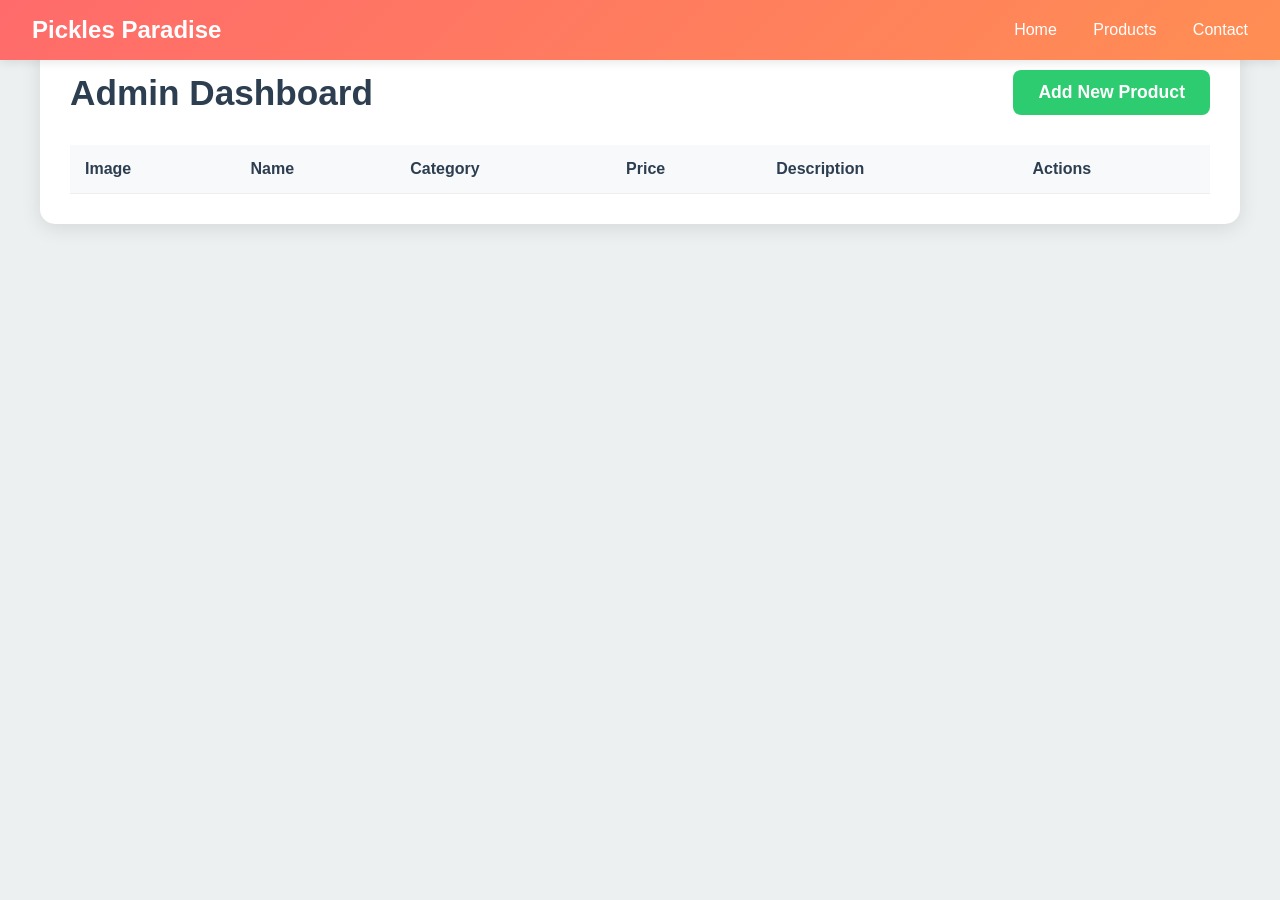
<file: dashboard.html>
<!DOCTYPE html>
<html lang="en">
<head>
    <meta charset="UTF-8">
    <meta name="viewport" content="width=device-width, initial-scale=1.0">
    <title>Admin Dashboard - Pickles Paradise</title>
    <link rel="stylesheet" href="styles.css">
    <link rel="stylesheet" href="https://cdnjs.cloudflare.com/ajax/libs/font-awesome/6.0.0/css/all.min.css">
    <style>
        .dashboard-section {
            max-width: 1200px;
            margin: 40px auto;
            padding: 30px;
            background: #fff;
            border-radius: 15px;
            box-shadow: 0 4px 20px rgba(0, 0, 0, 0.1);
        }

        .dashboard-header {
            display: flex;
            justify-content: space-between;
            align-items: center;
            margin-bottom: 30px;
        }

        .dashboard-header h1 {
            color: #2c3e50;
            font-size: 2.2em;
        }

        .add-product-btn {
            background: #2ecc71;
            color: white;
            padding: 12px 25px;
            border: none;
            border-radius: 8px;
            font-size: 1.1em;
            font-weight: 600;
            cursor: pointer;
            transition: all 0.3s ease;
        }

        .add-product-btn:hover {
            background: #27ae60;
        }

        .products-table {
            width: 100%;
            border-collapse: collapse;
            margin-top: 20px;
        }

        .products-table th,
        .products-table td {
            padding: 15px;
            text-align: left;
            border-bottom: 1px solid #eee;
        }

        .products-table th {
            background: #f8f9fa;
            font-weight: 600;
            color: #2c3e50;
        }

        .products-table tr:hover {
            background: #f8f9fa;
        }

        .action-btn {
            padding: 8px 15px;
            border: none;
            border-radius: 5px;
            cursor: pointer;
            font-weight: 500;
            transition: all 0.3s ease;
        }

        .edit-btn {
            background: #3498db;
            color: white;
        }

        .edit-btn:hover {
            background: #2980b9;
        }

        .delete-btn {
            background: #e74c3c;
            color: white;
        }

        .delete-btn:hover {
            background: #c0392b;
        }

        .product-form {
            display: none;
            background: #f8f9fa;
            padding: 25px;
            border-radius: 10px;
            margin-top: 20px;
        }

        .product-form.active {
            display: block;
        }

        .form-group {
            margin-bottom: 20px;
        }

        .form-group label {
            display: block;
            margin-bottom: 8px;
            color: #2c3e50;
            font-weight: 500;
        }

        .form-group input,
        .form-group textarea,
        .form-group select {
            width: 100%;
            padding: 12px;
            border: 2px solid #e9ecef;
            border-radius: 8px;
            font-size: 1em;
            transition: border-color 0.3s ease;
        }

        .form-group input:focus,
        .form-group textarea:focus,
        .form-group select:focus {
            outline: none;
            border-color: #2ecc71;
        }

        .form-group textarea {
            min-height: 100px;
            resize: vertical;
        }

        .form-row {
            display: grid;
            grid-template-columns: 1fr 1fr;
            gap: 20px;
        }

        .form-actions {
            display: flex;
            gap: 15px;
            margin-top: 20px;
        }

        .save-btn {
            background: #2ecc71;
            color: white;
            padding: 12px 25px;
            border: none;
            border-radius: 8px;
            font-size: 1.1em;
            font-weight: 600;
            cursor: pointer;
            transition: all 0.3s ease;
        }

        .save-btn:hover {
            background: #27ae60;
        }

        .cancel-btn {
            background: #e74c3c;
            color: white;
            padding: 12px 25px;
            border: none;
            border-radius: 8px;
            font-size: 1.1em;
            font-weight: 600;
            cursor: pointer;
            transition: all 0.3s ease;
        }

        .cancel-btn:hover {
            background: #c0392b;
        }

        .product-image-preview {
            width: 100px;
            height: 100px;
            object-fit: cover;
            border-radius: 8px;
            margin-top: 10px;
        }

        .success-message {
            background: #d4edda;
            color: #155724;
            padding: 15px;
            border-radius: 8px;
            margin-bottom: 20px;
            display: none;
        }

        .error-message {
            background: #f8d7da;
            color: #721c24;
            padding: 15px;
            border-radius: 8px;
            margin-bottom: 20px;
            display: none;
        }
    </style>
</head>
<body>
    <!-- Navbar -->
    <nav class="navbar">
        <div class="logo">Pickles Paradise</div>
        <div class="nav-links">
            <a href="index.html">Home</a>
            <a href="products.html">Products</a>
            <a href="contact.html">Contact</a>
        </div>
    </nav>

    <!-- Dashboard Section -->
    <section class="dashboard-section">
        <div class="dashboard-header">
            <h1>Admin Dashboard</h1>
            <button class="add-product-btn" onclick="showAddProductForm()">Add New Product</button>
        </div>

        <!-- Success/Error Messages -->
        <div id="success-message" class="success-message"></div>
        <div id="error-message" class="error-message"></div>

        <!-- Products Table -->
        <table class="products-table">
            <thead>
                <tr>
                    <th>Image</th>
                    <th>Name</th>
                    <th>Category</th>
                    <th>Price</th>
                    <th>Description</th>
                    <th>Actions</th>
                </tr>
            </thead>
            <tbody id="products-table-body">
                <!-- Products will be dynamically added here -->
            </tbody>
        </table>

        <!-- Add/Edit Product Form -->
        <div id="product-form" class="product-form">
            <h2 id="form-title">Add New Product</h2>
            <form id="product-form-element" onsubmit="handleProductSubmit(event)">
                <input type="hidden" id="product-id">
                <div class="form-row">
                    <div class="form-group">
                        <label for="product-name">Product Name *</label>
                        <input type="text" id="product-name" required>
                    </div>
                    <div class="form-group">
                        <label for="product-category">Category *</label>
                        <select id="product-category" required>
                            <option value="veg">Veg Pickles</option>
                            <option value="non-veg">Non-Veg Pickles</option>
                        </select>
                    </div>
                </div>
                <div class="form-row">
                    <div class="form-group">
                        <label for="product-price">Price (₹) *</label>
                        <input type="number" id="product-price" required min="0">
                    </div>
                    <div class="form-group">
                        <label for="product-image">Product Image *</label>
                        <input type="file" id="product-image" accept="image/*" required>
                        <img id="image-preview" class="product-image-preview" style="display: none;">
                    </div>
                </div>
                <div class="form-group">
                    <label for="product-description">Description *</label>
                    <textarea id="product-description" required></textarea>
                </div>
                <div class="form-group">
                    <label for="product-ingredients">Ingredients *</label>
                    <textarea id="product-ingredients" required></textarea>
                </div>
                <div class="form-group">
                    <label for="product-storage">Storage Instructions *</label>
                    <textarea id="product-storage" required></textarea>
                </div>
                <div class="form-group">
                    <label for="product-weight">Weight (g) *</label>
                    <input type="number" id="product-weight" required min="0">
                </div>
                <div class="form-actions">
                    <button type="submit" class="save-btn">Save Product</button>
                    <button type="button" class="cancel-btn" onclick="hideProductForm()">Cancel</button>
                </div>
            </form>
        </div>
    </section>

    <script>
        // Get products from localStorage or initialize empty array
        let products = JSON.parse(localStorage.getItem('products')) || [];

        // Display products in table
        function displayProducts() {
            const tableBody = document.getElementById('products-table-body');
            tableBody.innerHTML = '';

            products.forEach((product, index) => {
                const row = document.createElement('tr');
                row.innerHTML = `
                    <td><img src="${product.image}" alt="${product.name}" style="width: 50px; height: 50px; object-fit: cover; border-radius: 4px;"></td>
                    <td>${product.name}</td>
                    <td>${product.category === 'veg' ? 'Veg Pickles' : 'Non-Veg Pickles'}</td>
                    <td>₹${product.price}</td>
                    <td>${product.description.substring(0, 50)}...</td>
                    <td>
                        <button class="action-btn edit-btn" onclick="editProduct(${index})">Edit</button>
                        <button class="action-btn delete-btn" onclick="deleteProduct(${index})">Delete</button>
                    </td>
                `;
                tableBody.appendChild(row);
            });
        }

        // Show add product form
        function showAddProductForm() {
            document.getElementById('form-title').textContent = 'Add New Product';
            document.getElementById('product-form-element').reset();
            document.getElementById('product-id').value = '';
            document.getElementById('image-preview').style.display = 'none';
            document.getElementById('product-form').classList.add('active');
        }

        // Hide product form
        function hideProductForm() {
            document.getElementById('product-form').classList.remove('active');
        }

        // Handle product form submission
        function handleProductSubmit(event) {
            event.preventDefault();

            const productId = document.getElementById('product-id').value;
            const productData = {
                name: document.getElementById('product-name').value,
                category: document.getElementById('product-category').value,
                price: parseFloat(document.getElementById('product-price').value),
                image: document.getElementById('image-preview').src,
                description: document.getElementById('product-description').value,
                ingredients: document.getElementById('product-ingredients').value,
                storage: document.getElementById('product-storage').value,
                weight: parseInt(document.getElementById('product-weight').value)
            };

            if (productId === '') {
                // Add new product
                products.push(productData);
            } else {
                // Update existing product
                products[parseInt(productId)] = productData;
            }

            // Save to localStorage
            localStorage.setItem('products', JSON.stringify(products));

            // Update products table
            displayProducts();

            // Hide form and show success message
            hideProductForm();
            showMessage('Product saved successfully!', 'success');

            // Update products page
            updateProductsPage();
        }

        // Edit product
        function editProduct(index) {
            const product = products[index];
            document.getElementById('form-title').textContent = 'Edit Product';
            document.getElementById('product-id').value = index;
            document.getElementById('product-name').value = product.name;
            document.getElementById('product-category').value = product.category;
            document.getElementById('product-price').value = product.price;
            document.getElementById('product-description').value = product.description;
            document.getElementById('product-ingredients').value = product.ingredients;
            document.getElementById('product-storage').value = product.storage;
            document.getElementById('product-weight').value = product.weight;
            document.getElementById('image-preview').src = product.image;
            document.getElementById('image-preview').style.display = 'block';
            document.getElementById('product-form').classList.add('active');
        }

        // Delete product
        function deleteProduct(index) {
            if (confirm('Are you sure you want to delete this product?')) {
                products.splice(index, 1);
                localStorage.setItem('products', JSON.stringify(products));
                displayProducts();
                showMessage('Product deleted successfully!', 'success');
                updateProductsPage();
            }
        }

        // Show message
        function showMessage(message, type) {
            const successMessage = document.getElementById('success-message');
            const errorMessage = document.getElementById('error-message');

            if (type === 'success') {
                successMessage.textContent = message;
                successMessage.style.display = 'block';
                errorMessage.style.display = 'none';
            } else {
                errorMessage.textContent = message;
                errorMessage.style.display = 'block';
                successMessage.style.display = 'none';
            }

            setTimeout(() => {
                successMessage.style.display = 'none';
                errorMessage.style.display = 'none';
            }, 3000);
        }

        // Handle image preview
        document.getElementById('product-image').addEventListener('change', function(e) {
            const file = e.target.files[0];
            if (file) {
                const reader = new FileReader();
                reader.onload = function(e) {
                    document.getElementById('image-preview').src = e.target.result;
                    document.getElementById('image-preview').style.display = 'block';
                };
                reader.readAsDataURL(file);
            }
        });

        // Update products page
        function updateProductsPage() {
            // Dispatch a custom event to notify that products have been updated
            const event = new CustomEvent('productsUpdated', {
                detail: { products: products }
            });
            window.dispatchEvent(event);
            
            // Also update localStorage to ensure products page has latest data
            localStorage.setItem('products', JSON.stringify(products));
        }

        // Initial display of products
        displayProducts();
    </script>
</body>
</html>
</file>
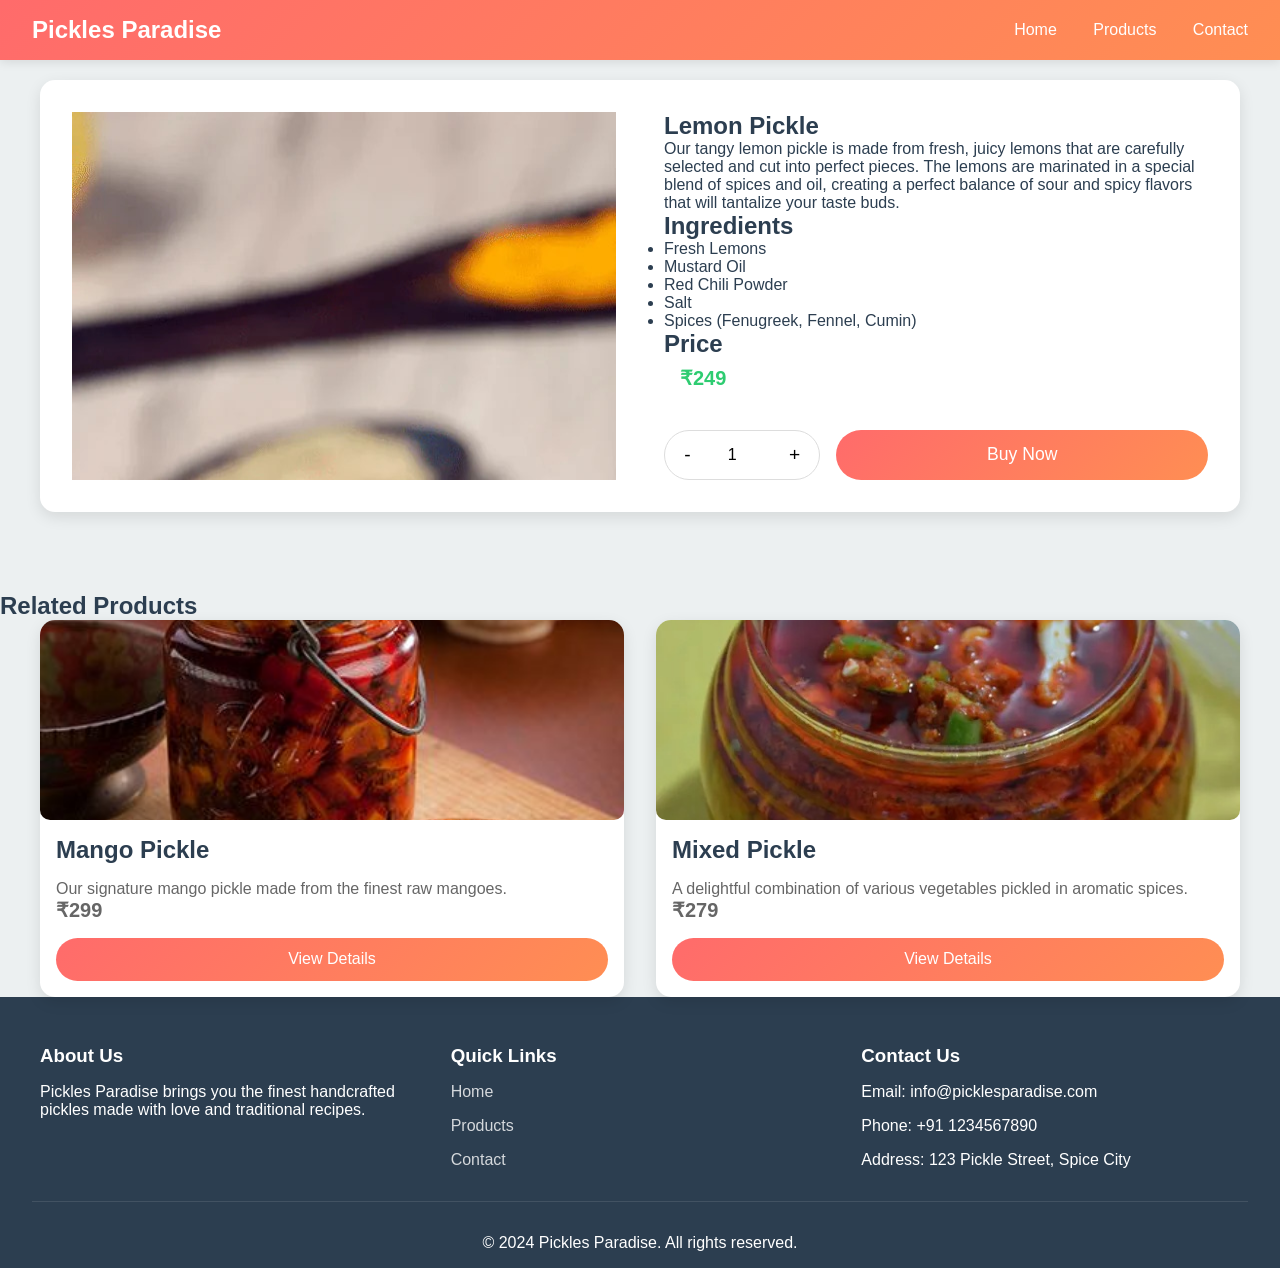
<file: products/lemon-pickle.html>
<!DOCTYPE html>
<html lang="en">
<head>
    <meta charset="UTF-8">
    <meta name="viewport" content="width=device-width, initial-scale=1.0">
    <title>Lemon Pickle - Pickles Paradise</title>
    <link rel="stylesheet" href="../styles.css">
</head>
<body>
    <!-- Navbar -->
    <nav class="navbar">
        <div class="logo">Pickles Paradise</div>
        <div class="nav-links">
            <a href="../index.html">Home</a>
            <a href="../products.html">Products</a>
            <a href="../contact.html">Contact</a>
        </div>
    </nav>

    <!-- Product Details Section -->
    <section class="product-details-section">
        <div class="product-details-container">
            <div class="product-image-large lemon"></div>
            <div class="product-info">
                <h1>Lemon Pickle</h1>
                <p>Our tangy lemon pickle is made from fresh, juicy lemons that are carefully selected and cut into perfect pieces. The lemons are marinated in a special blend of spices and oil, creating a perfect balance of sour and spicy flavors that will tantalize your taste buds.</p>
                
                <h2>Ingredients</h2>
                <ul>
                    <li>Fresh Lemons</li>
                    <li>Mustard Oil</li>
                    <li>Red Chili Powder</li>
                    <li>Salt</li>
                    <li>Spices (Fenugreek, Fennel, Cumin)</li>
                </ul>

                <h2>Price</h2>
                <p class="product-price">₹249</p>

                <div class="product-actions">
                    <div class="quantity-selector">
                        <button class="quantity-btn" onclick="updateQuantity('lemon', -1)">-</button>
                        <input type="number" id="lemon-quantity" value="1" min="1" max="10">
                        <button class="quantity-btn" onclick="updateQuantity('lemon', 1)">+</button>
                    </div>
                    <button class="buy-now-btn" onclick="buyNow()">Buy Now</button>
                </div>
            </div>
        </div>
    </section>

    <!-- Related Products -->
    <section class="related-products">
        <h2>Related Products</h2>
        <div class="product-grid">
            <div class="product-card">
                <div class="product-image mango"></div>
                <h3>Mango Pickle</h3>
                <p>Our signature mango pickle made from the finest raw mangoes.</p>
                <p class="product-price">₹299</p>
                <a href="mango-pickle.html" class="buy-btn">View Details</a>
            </div>
            <div class="product-card">
                <div class="product-image mixed"></div>
                <h3>Mixed Pickle</h3>
                <p>A delightful combination of various vegetables pickled in aromatic spices.</p>
                <p class="product-price">₹279</p>
                <a href="mixed-pickle.html" class="buy-btn">View Details</a>
            </div>
        </div>
    </section>

    <!-- Footer -->
    <footer>
        <div class="footer-content">
            <div class="footer-section">
                <h3>About Us</h3>
                <p>Pickles Paradise brings you the finest handcrafted pickles made with love and traditional recipes.</p>
            </div>
            <div class="footer-section">
                <h3>Quick Links</h3>
                <a href="../index.html">Home</a>
                <a href="../products.html">Products</a>
                <a href="../contact.html">Contact</a>
            </div>
            <div class="footer-section">
                <h3>Contact Us</h3>
                <p>Email: info@picklesparadise.com</p>
                <p>Phone: +91 1234567890</p>
                <p>Address: 123 Pickle Street, Spice City</p>
            </div>
        </div>
        <div class="footer-bottom">
            <p>&copy; 2024 Pickles Paradise. All rights reserved.</p>
        </div>
    </footer>

    <script>
        // Quantity selector functionality
        function updateQuantity(productId, change) {
            const input = document.getElementById(`${productId}-quantity`);
            const currentValue = parseInt(input.value);
            const newValue = Math.max(1, Math.min(10, currentValue + change));
            input.value = newValue;
        }

        // Buy Now functionality
        function buyNow() {
            const quantity = parseInt(document.getElementById('lemon-quantity').value);
            const price = 249; // Price of Lemon Pickle
            const total = price * quantity;
            
            // Save order details to localStorage
            localStorage.setItem('orderDetails', JSON.stringify({
                productName: 'Lemon Pickle',
                quantity: quantity,
                price: price,
                total: total
            }));
            
            // Redirect to payment page
            window.location.href = '../payment.html';
        }
    </script>
</body>
</html>
</file>
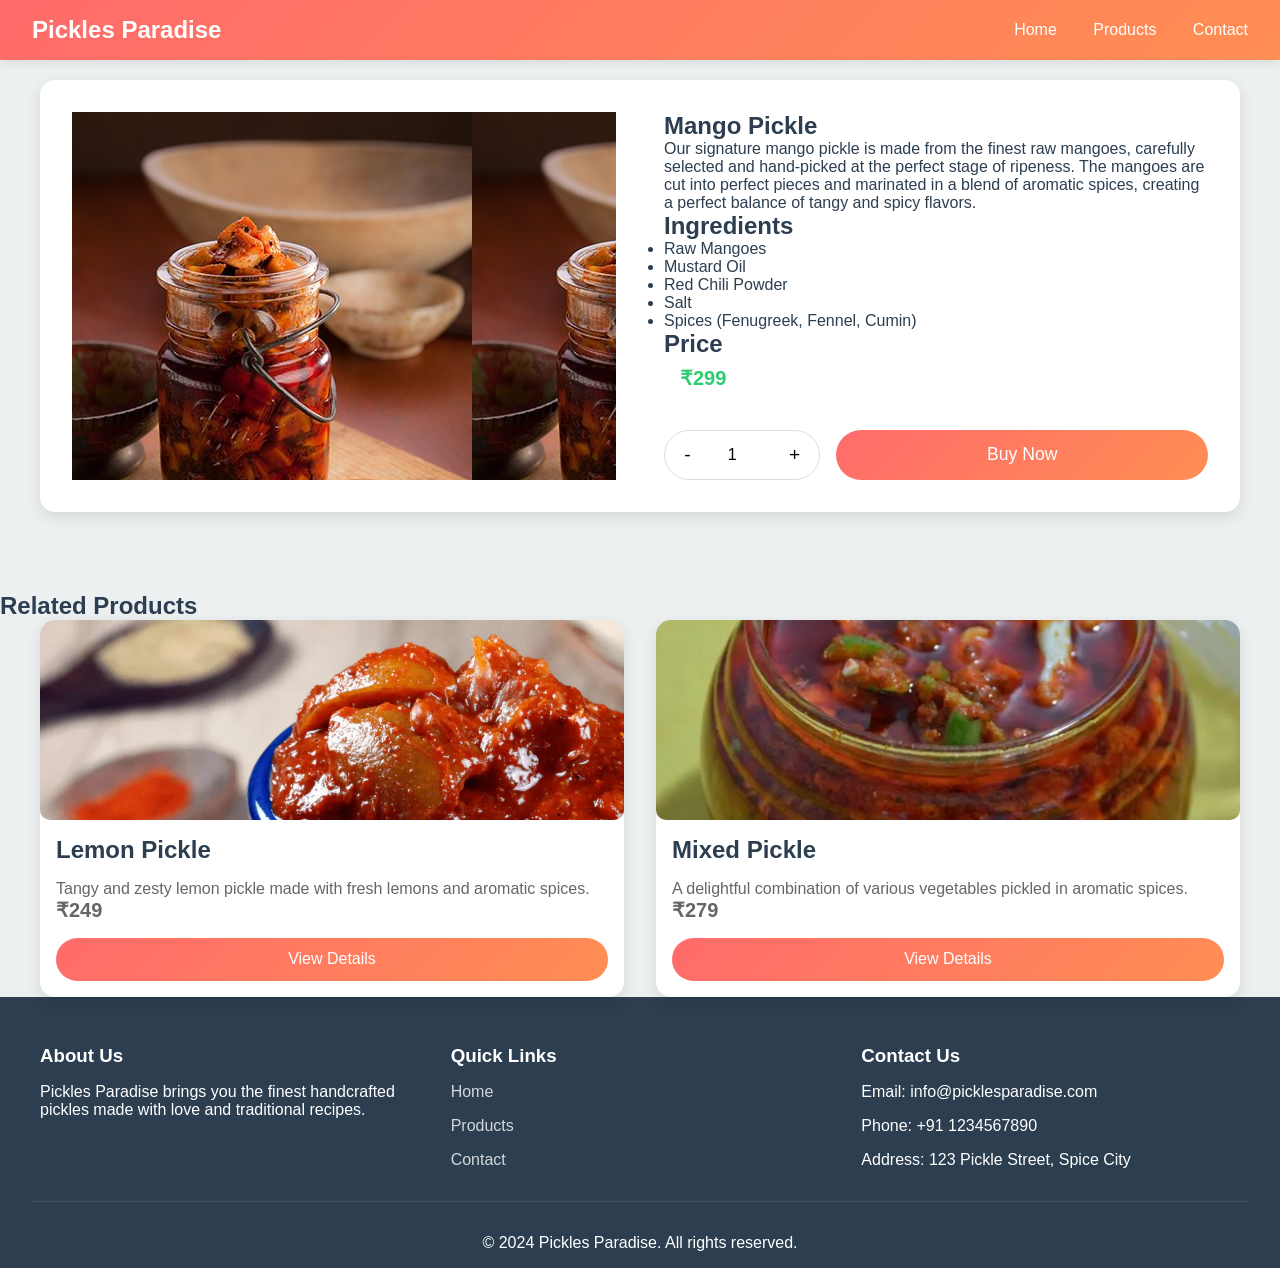
<file: products/mango-pickle.html>
<!DOCTYPE html>
<html lang="en">
<head>
    <meta charset="UTF-8">
    <meta name="viewport" content="width=device-width, initial-scale=1.0">
    <title>Mango Pickle - Pickles Paradise</title>
    <link rel="stylesheet" href="../styles.css">
</head>
<body>
    <!-- Navigation -->
    <nav class="navbar">
        <div class="logo">Pickles Paradise</div>
        <div class="nav-links">
            <a href="../index.html">Home</a>
            <a href="../products.html">Products</a>
            <a href="../contact.html">Contact</a>
        </div>
    </nav>

    <!-- Product Details Section -->
    <section class="product-details-section">
        <div class="product-details-container">
            <div class="product-image-large mango"></div>
            <div class="product-info">
                <h1>Mango Pickle</h1>
                <p>Our signature mango pickle is made from the finest raw mangoes, carefully selected and hand-picked at the perfect stage of ripeness. The mangoes are cut into perfect pieces and marinated in a blend of aromatic spices, creating a perfect balance of tangy and spicy flavors.</p>
                
                <h2>Ingredients</h2>
                <ul>
                    <li>Raw Mangoes</li>
                    <li>Mustard Oil</li>
                    <li>Red Chili Powder</li>
                    <li>Salt</li>
                    <li>Spices (Fenugreek, Fennel, Cumin)</li>
                </ul>

                <h2>Price</h2>
                <p class="product-price">₹299</p>

                <div class="product-actions">
                    <div class="quantity-selector">
                        <button class="quantity-btn" onclick="updateQuantity('mango', -1)">-</button>
                        <input type="number" id="mango-quantity" value="1" min="1" max="10">
                        <button class="quantity-btn" onclick="updateQuantity('mango', 1)">+</button>
                    </div>
                    <button class="buy-now-btn" onclick="buyNow()">Buy Now</button>
                </div>
            </div>
        </div>
    </section>

    <!-- Related Products -->
    <section class="related-products">
        <h2>Related Products</h2>
        <div class="product-grid">
            <div class="product-card">
                <div class="product-image lemon"></div>
                <h3>Lemon Pickle</h3>
                <p>Tangy and zesty lemon pickle made with fresh lemons and aromatic spices.</p>
                <p class="product-price">₹249</p>
                <a href="lemon-pickle.html" class="buy-btn">View Details</a>
            </div>
            <div class="product-card">
                <div class="product-image mixed"></div>
                <h3>Mixed Pickle</h3>
                <p>A delightful combination of various vegetables pickled in aromatic spices.</p>
                <p class="product-price">₹279</p>
                <a href="mixed-pickle.html" class="buy-btn">View Details</a>
            </div>
        </div>
    </section>

    <!-- Footer -->
    <footer>
        <div class="footer-content">
            <div class="footer-section">
                <h3>About Us</h3>
                <p>Pickles Paradise brings you the finest handcrafted pickles made with love and traditional recipes.</p>
            </div>
            <div class="footer-section">
                <h3>Quick Links</h3>
                <a href="../index.html">Home</a>
                <a href="../products.html">Products</a>
                <a href="../contact.html">Contact</a>
            </div>
            <div class="footer-section">
                <h3>Contact Us</h3>
                <p>Email: info@picklesparadise.com</p>
                <p>Phone: +91 1234567890</p>
                <p>Address: 123 Pickle Street, Spice City</p>
            </div>
        </div>
        <div class="footer-bottom">
            <p>&copy; 2024 Pickles Paradise. All rights reserved.</p>
        </div>
    </footer>

    <script>
        // Quantity selector functionality
        function updateQuantity(productId, change) {
            const input = document.getElementById(`${productId}-quantity`);
            const currentValue = parseInt(input.value);
            const newValue = Math.max(1, Math.min(10, currentValue + change));
            input.value = newValue;
        }

        // Buy Now functionality
        function buyNow() {
            const quantity = parseInt(document.getElementById('mango-quantity').value);
            const price = 299; // Price of Mango Pickle
            const total = price * quantity;
            
            // Save order details to localStorage
            localStorage.setItem('orderDetails', JSON.stringify({
                productName: 'Mango Pickle',
                quantity: quantity,
                price: price,
                total: total
            }));
            
            // Redirect to payment page
            window.location.href = '../payment.html';
        }
    </script>
</body>
</html>
</file>
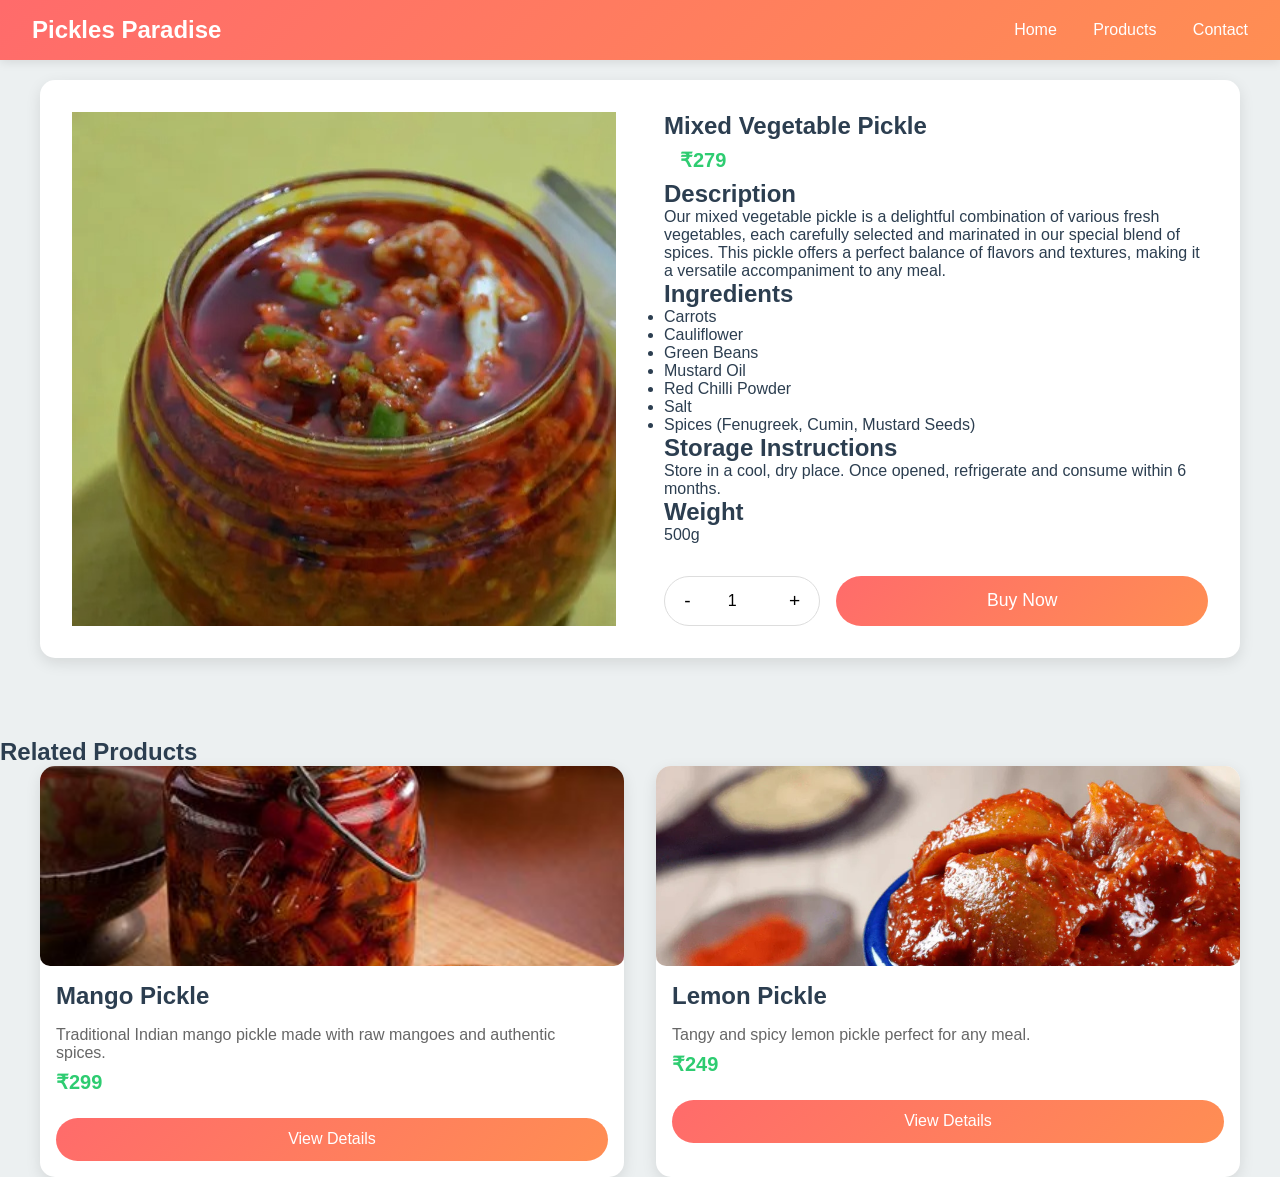
<file: products/mixed-pickle.html>
<!DOCTYPE html>
<html lang="en">
<head>
    <meta charset="UTF-8">
    <meta name="viewport" content="width=device-width, initial-scale=1.0">
    <title>Mixed Vegetable Pickle - Pickles Paradise</title>
    <link rel="stylesheet" href="../styles.css">
</head>
<body>
    <!-- Navigation -->
    <nav class="navbar">
        <div class="logo">Pickles Paradise</div>
        <div class="nav-links">
            <a href="../index.html">Home</a>
            <a href="../products.html">Products</a>
            <a href="../contact.html">Contact</a>
        </div>
    </nav>

    <!-- Product Details Section -->
    <section class="product-details-section">
        <div class="product-details-container">
            <div class="product-image-large mixed"></div>
            <div class="product-info">
                <h1>Mixed Vegetable Pickle</h1>
                <div class="product-price">₹279</div>
                <div class="product-description">
                    <h2>Description</h2>
                    <p>Our mixed vegetable pickle is a delightful combination of various fresh vegetables, each carefully selected and marinated in our special blend of spices. This pickle offers a perfect balance of flavors and textures, making it a versatile accompaniment to any meal.</p>
                    
                    <h2>Ingredients</h2>
                    <ul>
                        <li>Carrots</li>
                        <li>Cauliflower</li>
                        <li>Green Beans</li>
                        <li>Mustard Oil</li>
                        <li>Red Chilli Powder</li>
                        <li>Salt</li>
                        <li>Spices (Fenugreek, Cumin, Mustard Seeds)</li>
                    </ul>

                    <h2>Storage Instructions</h2>
                    <p>Store in a cool, dry place. Once opened, refrigerate and consume within 6 months.</p>

                    <h2>Weight</h2>
                    <p>500g</p>
                </div>
                <div class="product-actions">
                    <div class="quantity-selector">
                        <button class="quantity-btn" onclick="updateQuantity('mixed', -1)">-</button>
                        <input type="number" id="mixed-quantity" value="1" min="1" max="10">
                        <button class="quantity-btn" onclick="updateQuantity('mixed', 1)">+</button>
                    </div>
                    <button class="buy-now-btn" onclick="buyNow()">Buy Now</button>
                </div>
            </div>
        </div>
    </section>

    <!-- Related Products -->
    <section class="related-products">
        <h2>Related Products</h2>
        <div class="product-grid">
            <div class="product-card" data-category="veg">
                <div class="product-image mango"></div>
                <h3>Mango Pickle</h3>
                <p>Traditional Indian mango pickle made with raw mangoes and authentic spices.</p>
                <div class="product-price">₹299</div>
                <a href="mango-pickle.html" class="buy-btn">View Details</a>
            </div>

            <div class="product-card" data-category="veg">
                <div class="product-image lemon"></div>
                <h3>Lemon Pickle</h3>
                <p>Tangy and spicy lemon pickle perfect for any meal.</p>
                <div class="product-price">₹249</div>
                <a href="lemon-pickle.html" class="buy-btn">View Details</a>
            </div>
        </div>
    </section>

    <script>
        // Quantity selector functionality
        function updateQuantity(productId, change) {
            const input = document.getElementById(`${productId}-quantity`);
            const currentValue = parseInt(input.value);
            const newValue = Math.max(1, Math.min(10, currentValue + change));
            input.value = newValue;
        }

        // Buy Now functionality
        function buyNow() {
            const quantity = parseInt(document.getElementById('mixed-quantity').value);
            const price = 279; // Price of Mixed Vegetable Pickle
            const total = price * quantity;
            
            // Save order details to localStorage
            localStorage.setItem('orderDetails', JSON.stringify({
                productName: 'Mixed Vegetable Pickle',
                quantity: quantity,
                price: price,
                total: total
            }));
            
            // Redirect to payment page
            window.location.href = '../payment.html';
        }
    </script>
</body>
</html>
</file>
<file: styles.css>
/* Global Styles */
:root {
    --primary-green: #2ecc71;
    --primary-yellow: #f1c40f;
    --primary-red: #e74c3c;
    --primary-orange: #e67e22;
    --dark: #2c3e50;
    --light: #ecf0f1;
    --main-gradient: linear-gradient(135deg, #FF6B6B, #FF8E53);
}

/* Animation Keyframes */
@keyframes fadeIn {
    from { opacity: 0; transform: translateY(20px); }
    to { opacity: 1; transform: translateY(0); }
}

@keyframes slideIn {
    from { transform: translateX(-100%); }
    to { transform: translateX(0); }
}

@keyframes pulse {
    0% { transform: scale(1); }
    50% { transform: scale(1.05); }
    100% { transform: scale(1); }
}

@keyframes float {
    0% { transform: translateY(0px); }
    50% { transform: translateY(-10px); }
    100% { transform: translateY(0px); }
}

* {
    margin: 0;
    padding: 0;
    box-sizing: border-box;
    font-family: 'Segoe UI', Tahoma, Geneva, Verdana, sans-serif;
}

body {
    background-color: var(--light);
    color: var(--dark);
}

/* Navbar Styles */
.navbar {
    background: var(--main-gradient);
    padding: 1rem 2rem;
    display: flex;
    justify-content: space-between;
    align-items: center;
    position: fixed;
    width: 100%;
    top: 0;
    z-index: 1000;
    box-shadow: 0 2px 10px rgba(0, 0, 0, 0.1);
    animation: slideIn 0.5s ease-out;
}

.logo {
    font-size: 1.5rem;
    font-weight: bold;
    color: white;
    animation: pulse 2s infinite;
}

.nav-links a {
    color: white;
    text-decoration: none;
    margin-left: 2rem;
    transition: all 0.3s ease;
    position: relative;
}

.nav-links a::after {
    content: '';
    position: absolute;
    width: 0;
    height: 2px;
    bottom: -5px;
    left: 0;
    background-color: white;
    transition: width 0.3s ease;
}

.nav-links a:hover::after {
    width: 100%;
}

/* Hero Section */
.hero {
    height: 100vh;
    background: var(--main-gradient);
    display: flex;
    align-items: center;
    justify-content: center;
    text-align: center;
    color: white;
    padding: 0 1rem;
    animation: fadeIn 1s ease-out;
}

.hero-content h1 {
    font-size: 3.5rem;
    margin-bottom: 1rem;
    animation: float 3s ease-in-out infinite;
}

.hero-content p {
    font-size: 1.2rem;
    opacity: 0.9;
}

/* Section Styles */
.section {
    padding: 5rem 2rem;
}

.section h2 {
    text-align: center;
    margin-bottom: 3rem;
    font-size: 2.5rem;
}

/* Product Grid */
.product-grid {
    display: grid;
    grid-template-columns: repeat(auto-fit, minmax(300px, 1fr));
    gap: 2rem;
    max-width: 1200px;
    margin: 0 auto;
}

.product-card {
    background: white;
    border-radius: 15px;
    overflow: hidden;
    box-shadow: 0 5px 15px rgba(0, 0, 0, 0.1);
    transition: all 0.3s ease;
    animation: fadeIn 0.5s ease-out;
}

.product-card:hover {
    transform: translateY(-10px) scale(1.02);
    box-shadow: 0 8px 25px rgba(0, 0, 0, 0.15);
}

.product-image {
    height: 200px;
    background-size: cover;
    background-position: center;
    border-radius: 10px;
    overflow: hidden;
}

/* Veg Pickle Images */
.mango {
    background-image: url('images/mango-pickle.jpg');
}

.lemon {
    background-image: url('images/lemon-pickle.jpg');
}

.mixed {
    background-image: url('images/mixed-pickle.jpg');
}

/* Non-Veg Pickle Images */
.chicken {
    background-image: url('images/chicken-pickle.jpg');
}

.prawn {
    background-image: url('images/prawn-pickle.jpg');
}

.fish {
    background-image: url('images/fish-pickle.jpg');
}

.product-card h3 {
    padding: 1rem;
    font-size: 1.5rem;
}

.product-card p {
    padding: 0 1rem;
    color: #666;
}

.buy-btn {
    margin: 1rem;
    padding: 0.8rem 1.5rem;
    border: none;
    border-radius: 25px;
    background: var(--main-gradient);
    color: white;
    cursor: pointer;
    transition: all 0.3s ease;
    position: relative;
    overflow: hidden;
    text-decoration: none;
    display: block;
    text-align: center;
}

.buy-btn:hover {
    transform: translateY(-2px);
    box-shadow: 0 5px 15px rgba(33, 150, 243, 0.3);
}

.buy-btn:active {
    transform: translateY(0);
}

/* Contact Section */
.contact-section {
    background: var(--main-gradient);
    color: white;
}

.contact-container {
    display: grid;
    grid-template-columns: repeat(auto-fit, minmax(300px, 1fr));
    gap: 2rem;
    max-width: 1200px;
    margin: 0 auto;
}

.contact-form {
    display: flex;
    flex-direction: column;
    gap: 1rem;
}

.contact-form input,
.contact-form textarea {
    padding: 1rem;
    border: none;
    border-radius: 5px;
    background: rgba(255, 255, 255, 0.9);
}

.contact-form textarea {
    height: 150px;
    resize: vertical;
}

.submit-btn {
    padding: 1rem;
    border: none;
    border-radius: 25px;
    background: white;
    color: var(--primary-green);
    font-weight: bold;
    cursor: pointer;
    transition: all 0.3s ease;
}

.submit-btn:hover {
    transform: translateY(-2px);
    box-shadow: 0 5px 15px rgba(255, 255, 255, 0.2);
}

.contact-info {
    display: flex;
    flex-direction: column;
    gap: 1rem;
}

.contact-info p {
    display: flex;
    align-items: center;
    gap: 0.5rem;
}

/* Footer */
footer {
    background: var(--dark);
    color: white;
    padding: 3rem 2rem 1rem;
}

.footer-content {
    display: grid;
    grid-template-columns: repeat(auto-fit, minmax(250px, 1fr));
    gap: 2rem;
    max-width: 1200px;
    margin: 0 auto;
}

.footer-section {
    display: flex;
    flex-direction: column;
    gap: 1rem;
}

.footer-section a {
    color: white;
    text-decoration: none;
    opacity: 0.8;
    transition: opacity 0.3s;
}

.footer-section a:hover {
    opacity: 1;
}

.social-links {
    display: flex;
    gap: 1rem;
}

.footer-bottom {
    text-align: center;
    margin-top: 2rem;
    padding-top: 2rem;
    border-top: 1px solid rgba(255, 255, 255, 0.1);
}

/* Responsive Design */
@media (max-width: 768px) {
    .navbar {
        flex-direction: column;
        padding: 1rem;
    }

    .nav-links {
        margin-top: 1rem;
    }

    .nav-links a {
        margin: 0 1rem;
    }

    .hero-content h1 {
        font-size: 2.5rem;
    }

    .section {
        padding: 3rem 1rem;
    }
}

/* Products Page Styles */
.products-section {
    padding-top: 100px;
}

.category-filter {
    display: flex;
    justify-content: center;
    gap: 1rem;
    margin-bottom: 2rem;
}

.filter-btn {
    padding: 0.8rem 1.5rem;
    border: none;
    border-radius: 25px;
    background: white;
    color: var(--dark);
    cursor: pointer;
    transition: all 0.3s;
    box-shadow: 0 2px 5px rgba(0, 0, 0, 0.1);
}

.filter-btn.active {
    background: linear-gradient(135deg, var(--primary-green), var(--primary-yellow));
    color: white;
}

.product-price {
    font-size: 1.25rem;
    font-weight: bold;
    color: var(--primary-green);
    padding: 0.5rem 1rem;
}

/* Product Details Styles */
.product-details-section {
    padding: 80px 20px;
    background: var(--light);
}

.product-details-container {
    max-width: 1200px;
    margin: 0 auto;
    display: grid;
    grid-template-columns: 1fr 1fr;
    gap: 3rem;
    background: white;
    padding: 2rem;
    border-radius: 15px;
    box-shadow: 0 5px 15px rgba(0, 0, 0, 0.1);
}

.product-actions {
    display: flex;
    gap: 1rem;
    margin-top: 2rem;
}

.quantity-selector {
    display: flex;
    align-items: center;
    border: 1px solid #ddd;
    border-radius: 25px;
    overflow: hidden;
}

.quantity-selector input {
    width: 60px;
    text-align: center;
    border: none;
    padding: 0.8rem;
    font-size: 1rem;
}

.quantity-btn {
    background: none;
    border: none;
    padding: 0.8rem 1.2rem;
    cursor: pointer;
    font-size: 1.2rem;
}

.buy-now-btn {
    flex: 1;
    padding: 0.8rem 2rem;
    border: none;
    border-radius: 25px;
    background: var(--main-gradient);
    color: white;
    font-size: 1.1rem;
    cursor: pointer;
    transition: all 0.3s ease;
}

.buy-now-btn:hover {
    transform: translateY(-2px);
    box-shadow: 0 5px 15px rgba(33, 150, 243, 0.3);
}

/* Responsive Design */
@media (max-width: 968px) {
    .product-details-container {
        grid-template-columns: 1fr;
        gap: 1.5rem;
    }
}

@media (max-width: 768px) {
    .product-actions {
        flex-direction: column;
    }
    
    .quantity-selector {
        width: 100%;
    }
    
    .buy-now-btn {
        width: 100%;
    }
}
</file>
